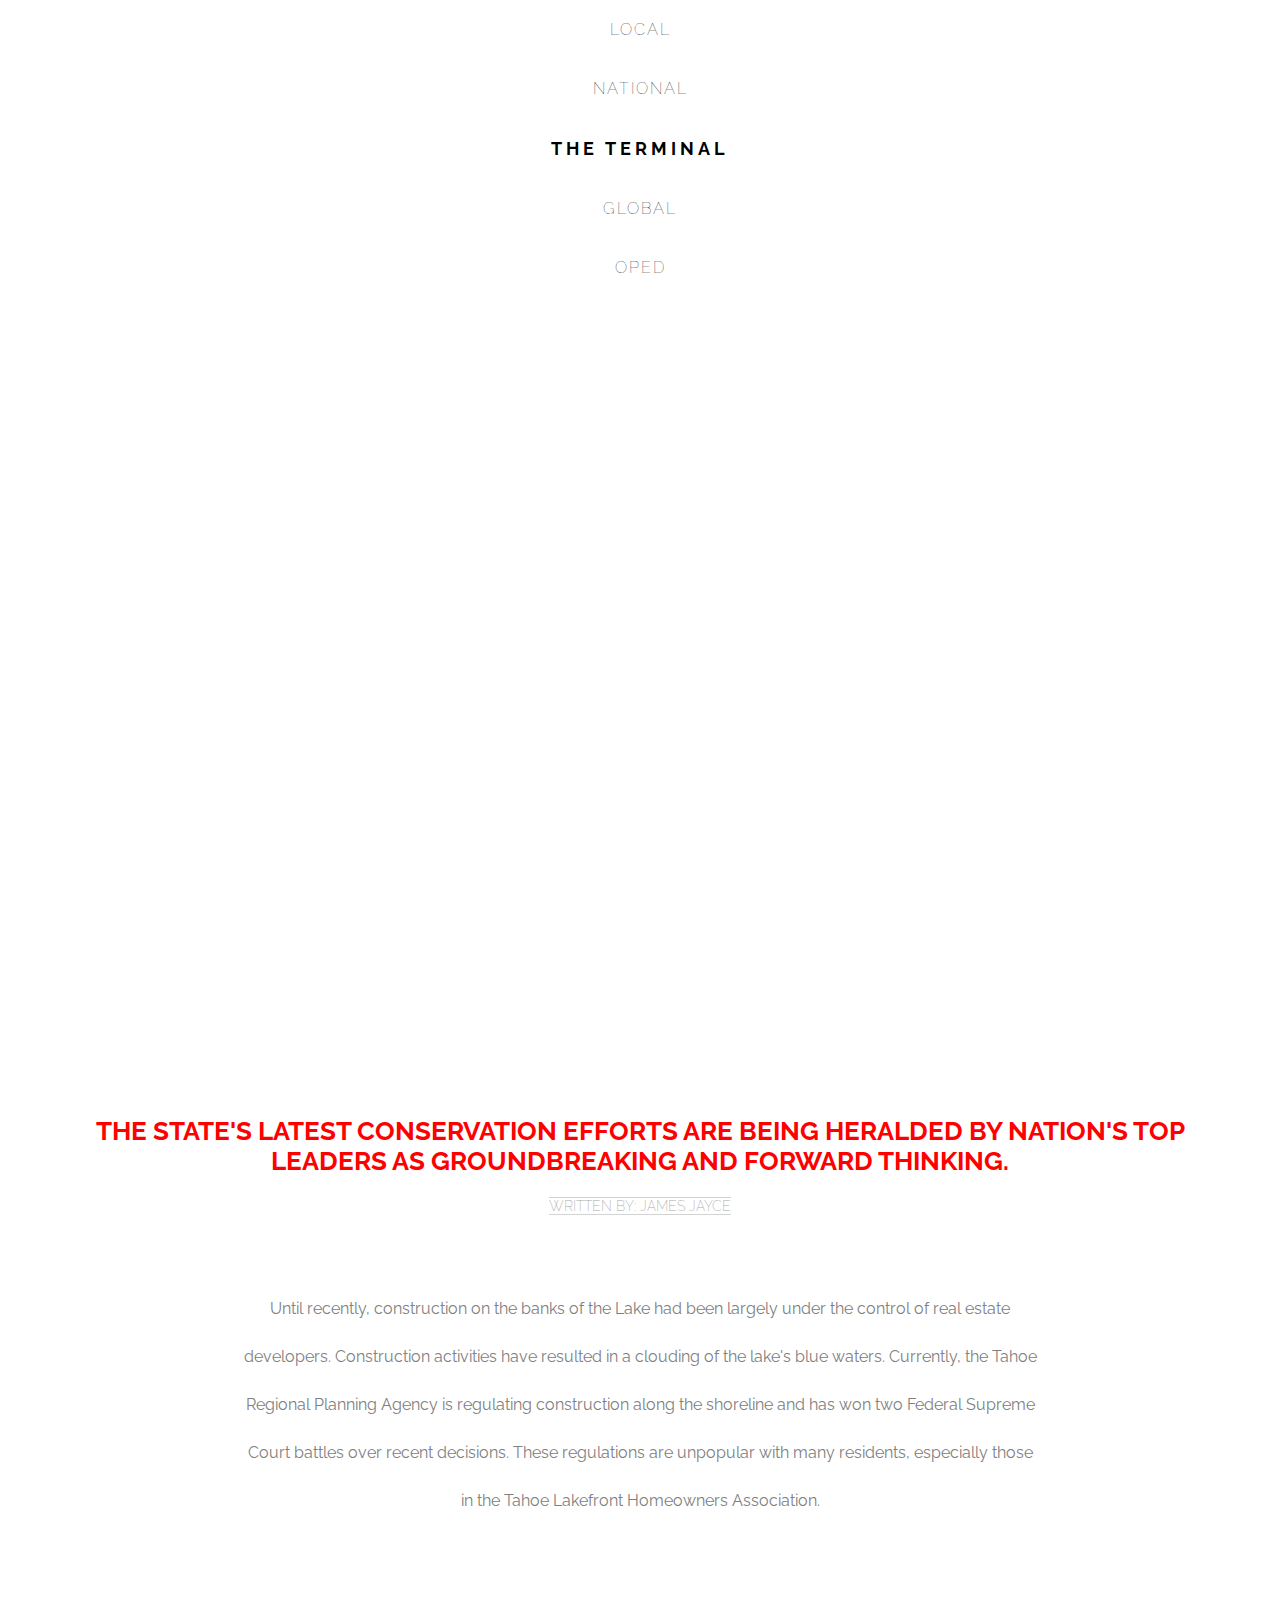
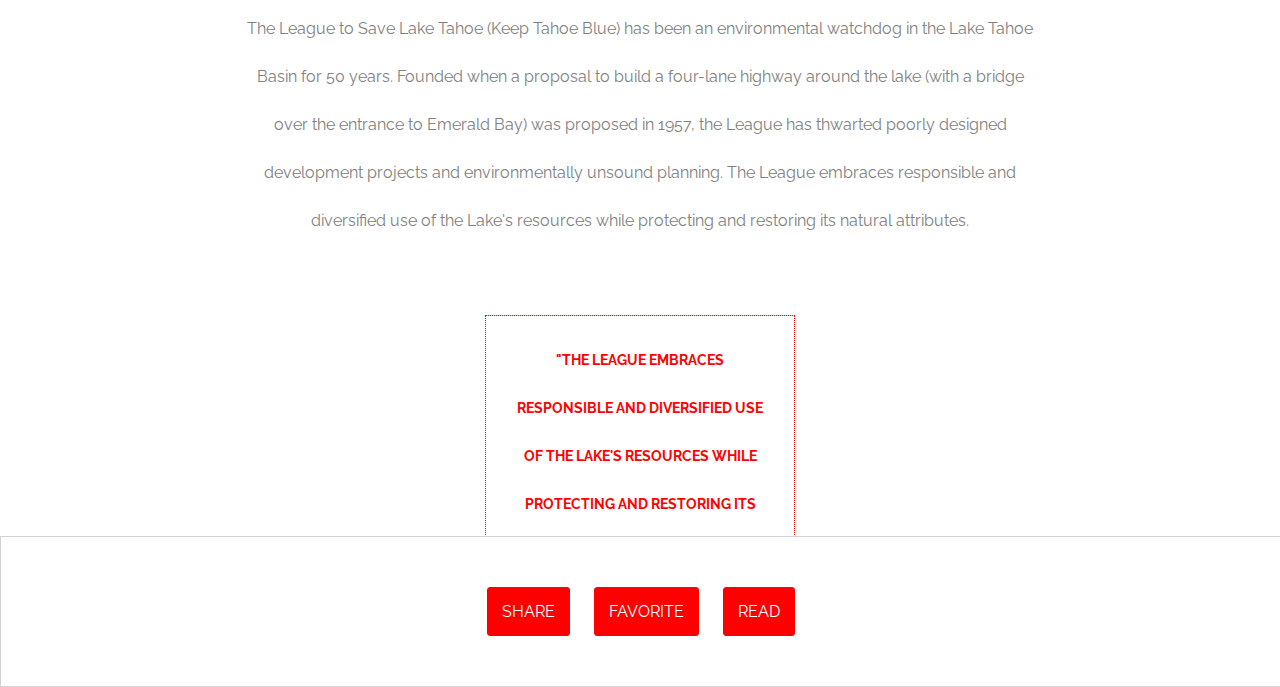
<file: 2.1 The Box Model/index.html>
<!DOCTYPE html>
<html>
<head>
  <title>The Terminal - Your Source for Fact-Based News</title>
  <link href="https://fonts.googleapis.com/css?family=Amatic+SC|Raleway:100,200,600,700" rel="stylesheet">
  <link rel="stylesheet" type="text/css" href="style.css">
</head>
<body>

  <nav class="navigation">
    <ul>
      <li>LOCAL</li>
      <li>NATIONAL</li>
      <li class="logo">THE TERMINAL</li>
      <li>GLOBAL</li>
      <li>OPED</li>
      <li class="donate">DONATE</li>
    </ul>
  </nav>

  <div id="banner">
    <div class="content">
      <h1>Conservation Efforts at Lake Tahoe Being Praised by Nation's Leaders</h1>
    </div>
  </div>

  <div id="main" class="content">
    <h3>THE STATE'S LATEST CONSERVATION EFFORTS ARE BEING HERALDED BY NATION'S TOP LEADERS AS GROUNDBREAKING AND FORWARD THINKING.</h3>
    <span class="byline">WRITTEN BY: JAMES JAYCE</span>
    <p>Until recently, construction on the banks of the Lake had been largely under the control of real estate developers. Construction activities have resulted in a clouding of the lake's blue waters. Currently, the Tahoe Regional Planning Agency is regulating construction along the shoreline and has won two Federal Supreme Court battles over recent decisions. These regulations are unpopular with many residents, especially those in the Tahoe Lakefront Homeowners Association.</p>

    <p>The League to Save Lake Tahoe (Keep Tahoe Blue) has been an environmental watchdog in the Lake Tahoe Basin for 50 years. Founded when a proposal to build a four-lane highway around the lake (with a bridge over the entrance to Emerald Bay) was proposed in 1957, the League has thwarted poorly designed development projects and environmentally unsound planning. The League embraces responsible and diversified use of the Lake's resources while protecting and restoring its natural attributes.</p>

    <div class="pull-quote">
      <h2>"THE LEAGUE EMBRACES RESPONSIBLE AND DIVERSIFIED USE OF THE LAKE'S RESOURCES WHILE PROTECTING AND RESTORING ITS NATURAL ATTRIBUTES"</h2>
    </div>

    <p>Since 1980, the Lake Tahoe Interagency Monitoring Program (LTIMP) has been measuring stream discharge and concentrations of nutrients and sediment in up to 10 tributary streams in the Lake Tahoe Basin, California-Nevada. The objectives of the LTIMP are to acquire and disseminate the water quality information necessary to support science-based environmental planning and decision making in the basin. The LTIMP is a cooperative program with support from 12 federal and state agencies with interests in the Tahoe Basin. This data set, together with more recently acquired data on urban runoff water quality, is being used by the Lahontan Regional Water Quality Control Board to develop a program (mandated by the Clean Water Act) to limit the flux of nutrients and fine sediment to the Lake.</p>

    <p>UC Davis remains a primary steward of the lake. The UC Davis Tahoe Environmental Research Center is dedicated to research, education and public outreach, and to providing objective scientific information for restoration and sustainable use of the Lake Tahoe Basin. Each year, it produces a well-publicized "State of the Lake" assessment report.</p>
  </div>

  <div class="share">
    <a href="#">SHARE</a>
    <a href="#">FAVORITE</a>
    <a href="#">READ</a>
  </div>

</body>
</html>
</file>
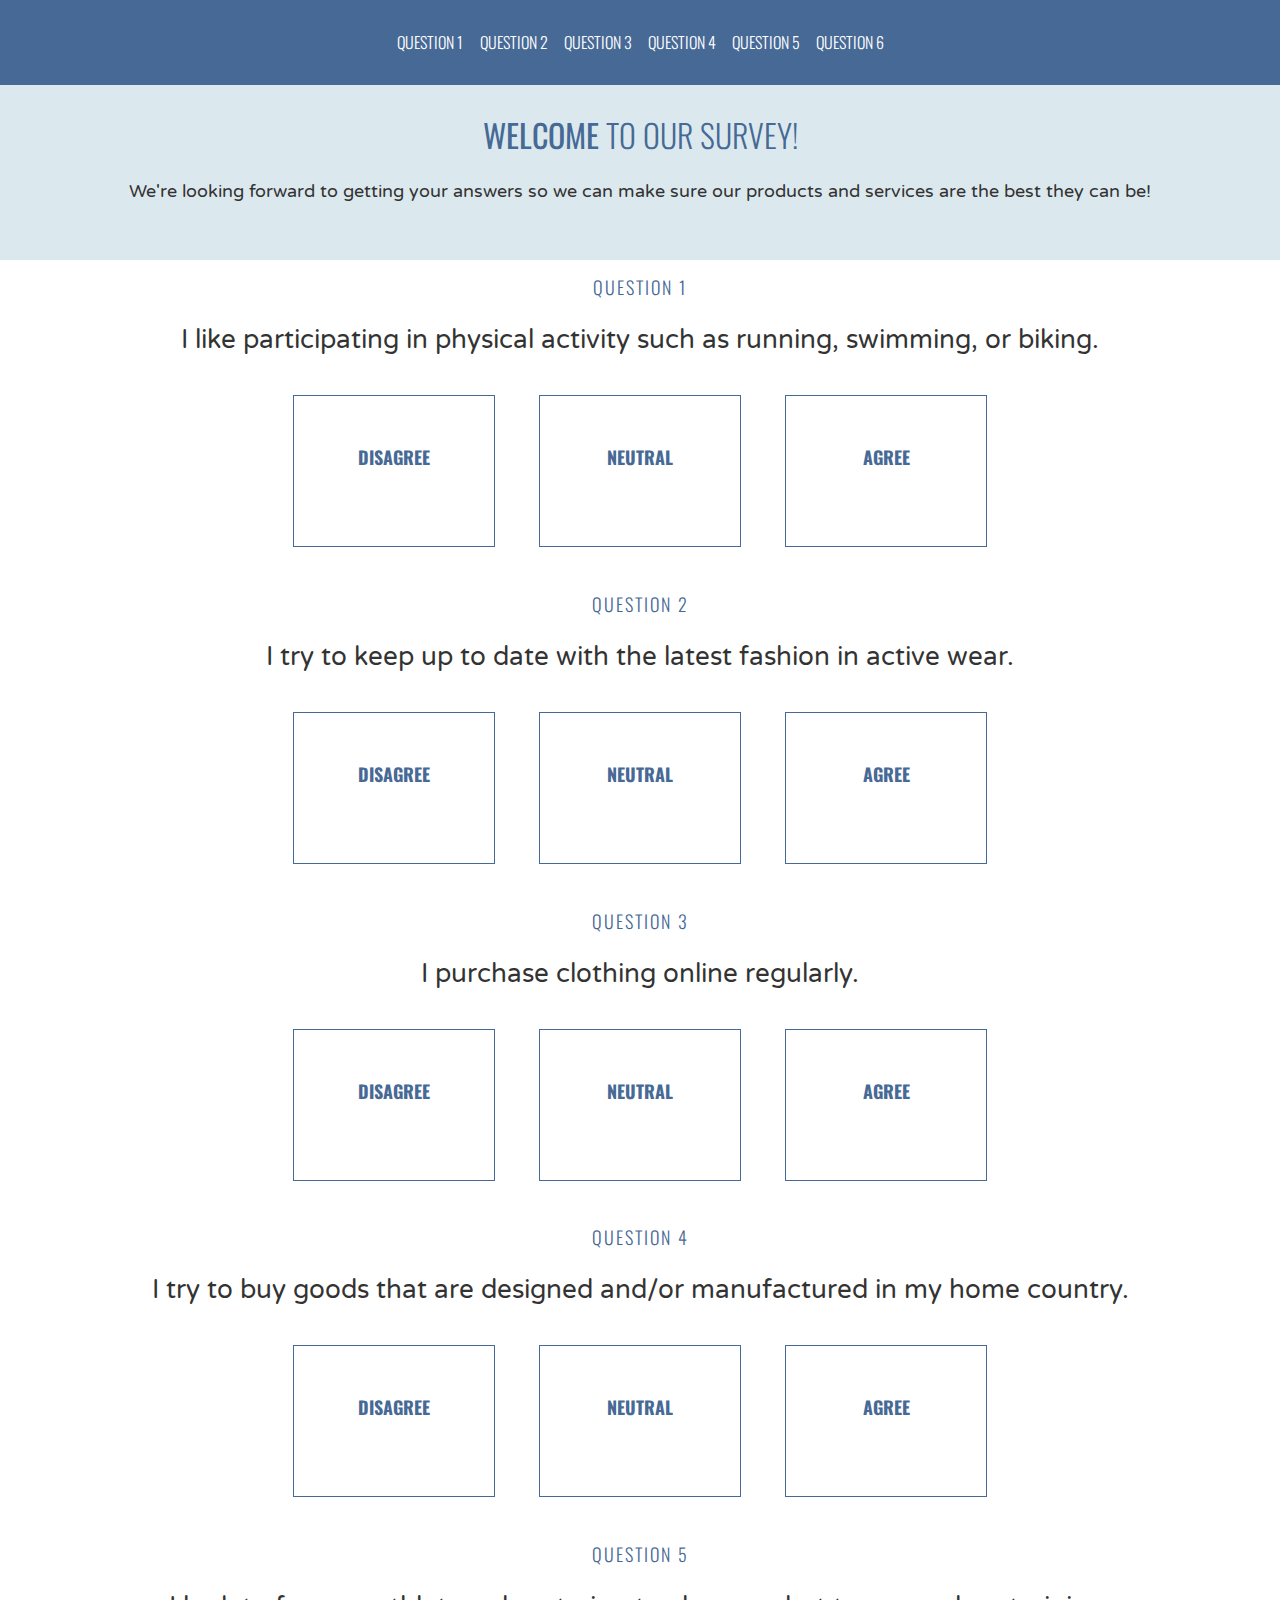
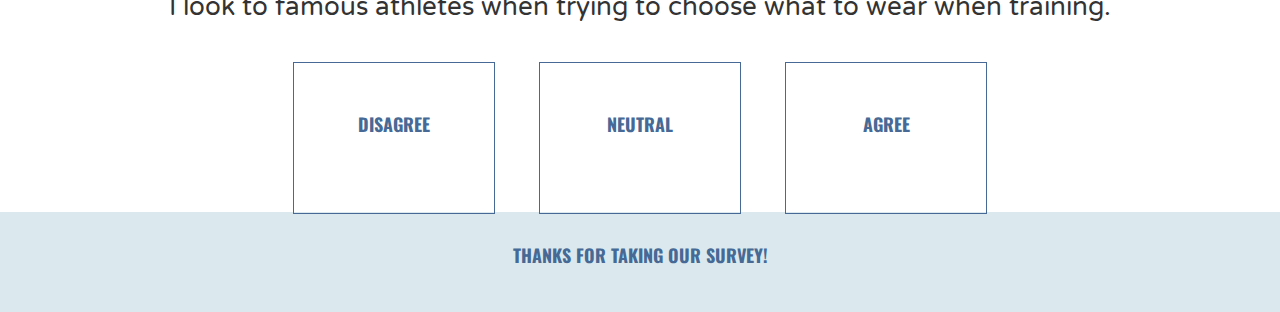
<file: 3. CSS Display and Positioning/index.html>
<!DOCTYPE html>
<html>
<head>
  <title>Please Participate in Our Survey!</title>
  <link href="https://fonts.googleapis.com/css?family=Oswald:300,700|Varela+Round" rel="stylesheet">
  <link rel="stylesheet" type="text/css" href="style.css">
</head>
<body>

  <header>
    <ul>
      <li>Question 1</li>
      <li>Question 2</li>
      <li>Question 3</li>
      <li>Question 4</li>
      <li>Question 5</li>
      <li>Question 6</li>
    </ul>
  </header>

  <div class="welcome">
    <h1><strong>Welcome</strong> to our survey!</h1>
    <p>We're looking forward to getting your answers so we can make sure our products and services are the best they can be!</p>
  </div>

  <div class="question">
    <h4>Question 1</h4>
    <h2>I like participating in physical activity such as running, swimming, or biking.</h2>

    <div class="answer">
      <h3>Disagree</h3>
    </div>

    <div class="answer">
      <h3>Neutral</h3>
    </div>

    <div class="answer">
      <h3>Agree</h3>
    </div>
  </div>

  <div class="question">
    <h4>Question 2</h4>
    <h2>I try to keep up to date with the latest fashion in active wear.</h2>

    <div class="answer">
      <h3>Disagree</h3>
    </div>

    <div class="answer">
      <h3>Neutral</h3>
    </div>

    <div class="answer">
      <h3>Agree</h3>
    </div>
  </div>

  <div class="question">
    <h4>Question 3</h4>
    <h2>I purchase clothing online regularly.</h2>

    <div class="answer">
      <h3>Disagree</h3>
    </div>

    <div class="answer">
      <h3>Neutral</h3>
    </div>

    <div class="answer">
      <h3>Agree</h3>
    </div>
  </div>

  <div class="question">
    <h4>Question 4</h4>
    <h2>I try to buy goods that are designed and/or manufactured in my home country.</h2>

    <div class="answer">
      <h3>Disagree</h3>
    </div>

    <div class="answer">
      <h3>Neutral</h3>
    </div>

    <div class="answer">
      <h3>Agree</h3>
    </div>
  </div>

  <div class="question">
    <h4>Question 5</h4>
    <h2>I look to famous athletes when trying to choose what to wear when training.</h2>

    <div class="answer">
      <h3>Disagree</h3>
    </div>

    <div class="answer">
      <h3>Neutral</h3>
    </div>

    <div class="answer">
      <h3>Agree</h3>
    </div>
  </div>
  <footer>
    <h3>Thanks for taking our survey!</h3>
  </footer>
</body>
</html>
</file>
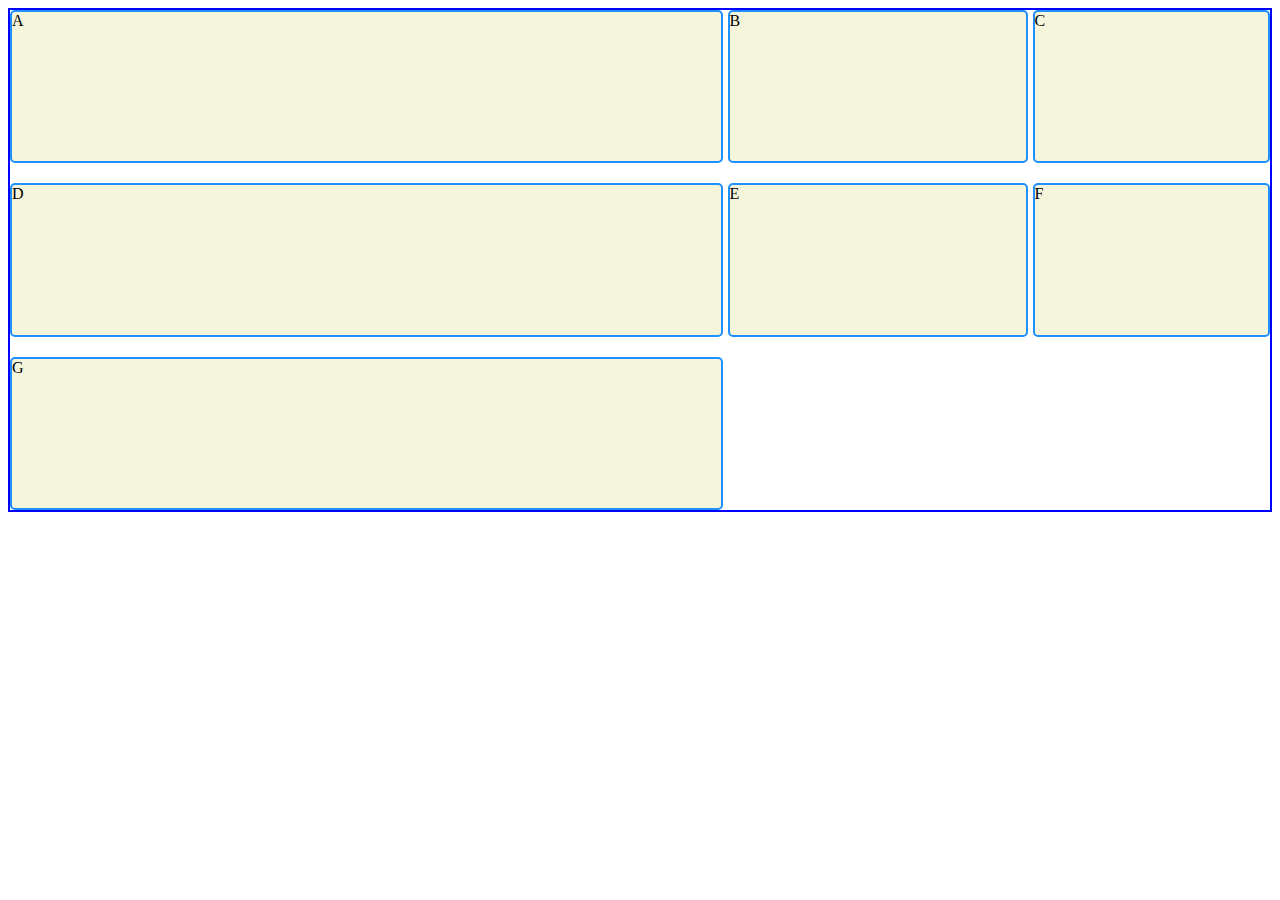
<file: 6. CSS Grid/index.html>
<!DOCTYPE html>
<html>
<head>
  <link rel='stylesheet' type='text/css' href='style.css'></head>

<body>
  <div class="grid">
    <div class="box a">A</div>
    <div class="box b">B</div>
    <div class="box c">C</div>
    <div class="box d">D</div>
    <div class="box e">E</div>
    <div class="box f">F</div>
    <div class="box f">G</div>
  </div>
</body>

</html>
</file>
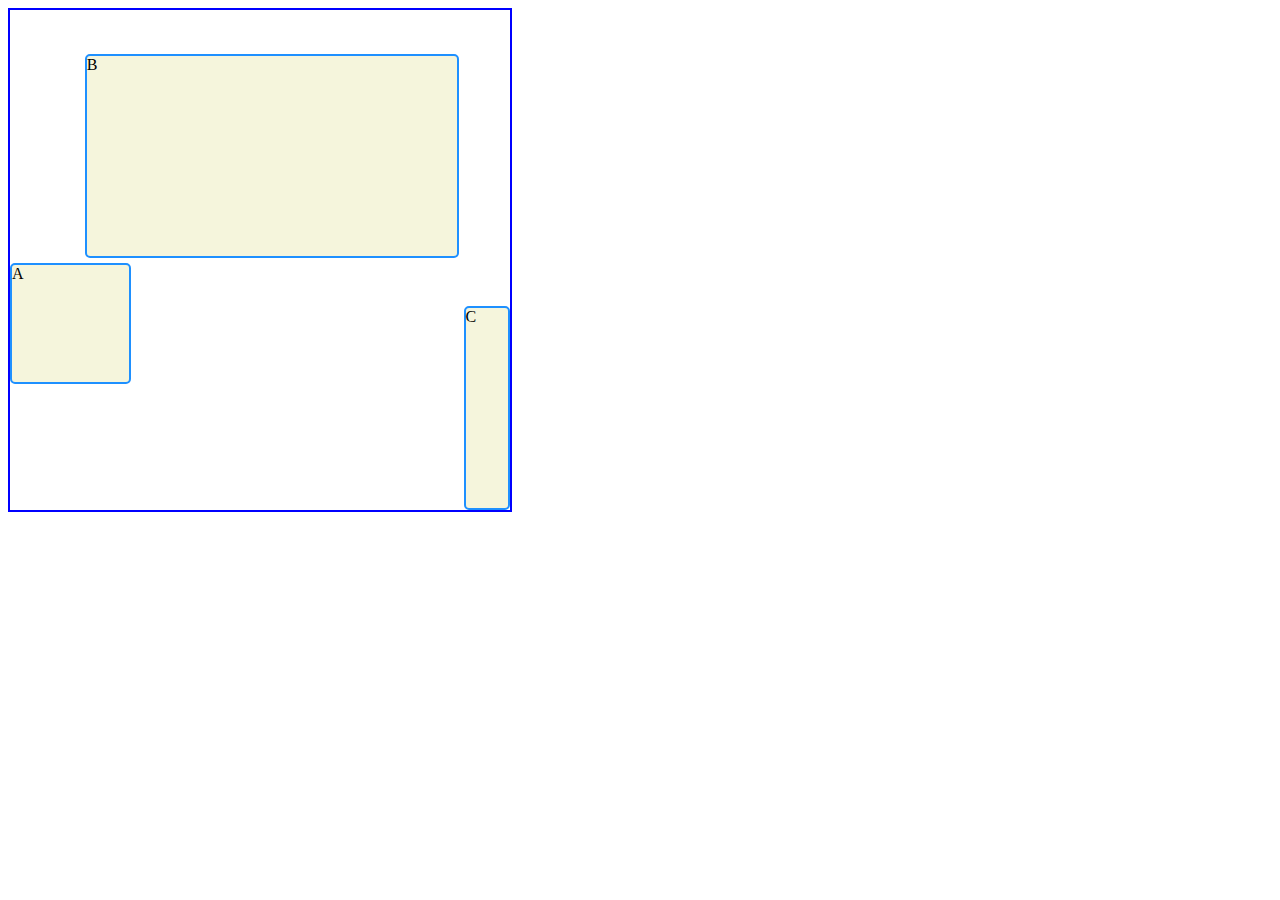
<file: 6. CSS Grid/index2.html>
<!DOCTYPE html>
<html>
<head>
  <link rel='stylesheet' type='text/css' href='style2.css'></head>

<body>
  <div class="grid">
    <div class="box a">A</div>
    <div class="box b">B</div>
    <div class="box c">C</div>
  </div>
</body>

</html>
</file>
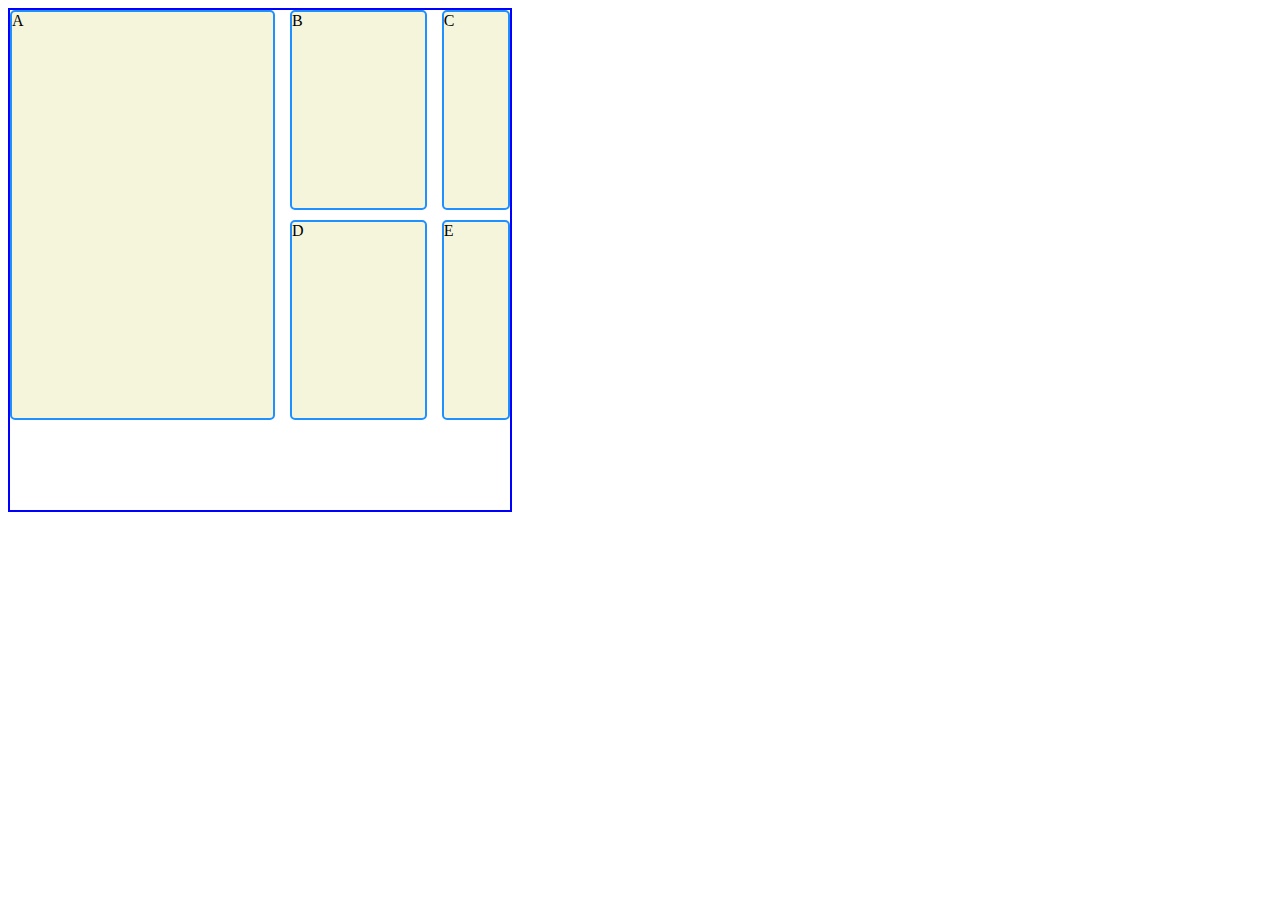
<file: 6. CSS Grid/index3.html>
<!DOCTYPE html>
<html>
<head>
  <link rel='stylesheet' type='text/css' href='style3.css'></head>

<body>
  <div class="grid">
    <div class="box a">A</div>
    <div class="box b">B</div>
    <div class="box c">C</div>
    <div class="box d">D</div>
    <div class="box e">E</div>
  </div>
</body>

</html>
</file>
<file: 2.1 The Box Model/style.css>
* {
  margin: 0;
  padding: 0;
}

body {
  background-color: white;
  font-family: 'Raleway', sans-serif;
}

.navigation ul {
  margin: 0;
  padding: 0;
  text-align: center;
}

.navigation li {
  font-weight: 100;
  letter-spacing: 2px;
  padding: 20px;
}

.navigation  li.logo {
  color: black;
  font-size: 18px;
  font-weight: 700;
  letter-spacing: 4px;
}

#banner {
  background-image: url("https://s3.amazonaws.com/codecademy-content/courses/web-101/unit-6/htmlcss1-img_tahoe.jpeg");
  background-size: cover;
  background-position: bottom center;
  height: 700px;
  width: 100%;
}

#banner .content h1 {
  border: 3px solid white;
  position: relative;
  top: 50px;
  width: 400px;
  margin: 0 auto;
}

#main {
  padding: 40px;
  text-align: center;
  margin: 0 auto;
  overflow: scroll;
  height: 1000px;
}

h1 {
  color: white;
  font-size: 42px;
  font-weight: 600;
  text-align: center;
}

h2 {
  border: 1px dotted red;
  color: red;
  font-size: 14px;
  line-height: 48px;
  padding: 20px 30px;
  margin: 30px 20px;
  text-align: center;
}

h3 {
  color: red;
  font-size: 26px;
  font-weight: 700;
  padding: 20px 10px;
}

p {
  color: grey;
  font-size: 16px;
  line-height: 48px;
  margin-top: 60px;
  padding: 10px 20px;
  min-width: 200px;
  max-width: 800px;
  min-height: 200px;
  max-height: 300px;
  margin: 60px auto;
}

.pull-quote {
  width: 350px;
  margin: 0 auto;
}

.byline {
  border-bottom: 1px solid LightGrey;
  border-top: 1px solid LightGrey;
  color: DarkGrey;
  font-size: 14px;
  font-weight: 200;
}

.share {
  border: 1px solid LightGrey;
  padding: 40px 0px;
  position: relative;
  text-align: center;
  width: 100%;
}

.share a {
  background: red;
  border: 1px solid red;
  border-radius: 3px;
  color: white;
  display: inline-block;
  margin: 10px;
  padding: 14px;
  text-decoration: none;
}

.share a:hover {
  background: white;
  border: 1px solid red;
  color: red;
}

.donate {
  visibility: hidden;
}
</file>
<file: 3. CSS Display and Positioning/style.css>
body {
  background-color: #FFF;
  margin: 0 auto;
}

header {
  background-color: #466995;
  border-bottom: 1px solid #466995;
  position: fixed;
  width: 100%;
  z-index: 10;
}

ul {
  margin: 30px auto;
  padding: 0 20px;
  text-align: center;
}

li {
  color: #FFF;
  font-family: 'Oswald', sans-serif;
  font-size: 16px;
  font-weight: 300;
  text-transform: uppercase;
  display: inline-block;
  width: 80px;
}

li:hover {
  color: #DBE9EE;
}

h1 {
  color: #466995;
  font-family: 'Oswald', sans-serif;
  font-size: 32px;
  font-weight: 300;
  text-transform: uppercase;
}

h2 {
  color: #333;
  font-family: 'Varela Round', sans-serif;
  font-size: 26px;
  font-weight: 100;
  margin: 0 auto 20px auto;
}

h3 {
  color: #466995;
  font-family: 'Oswald', sans-serif;
  font-size: 18px;
  text-align: center;
  font-weight: 700;
  text-transform: uppercase;
  padding: 30px;
}

h4 {
  color: #466995;
  font-family: 'Oswald', sans-serif;
  font-size: 18px;
  font-weight: 300;
  letter-spacing: 2px;
  text-align: center;
  text-transform: uppercase
}

p {
  color: #333;
  font-family: 'Varela Round', sans-serif;
  font-size: 18px;
}

footer {
  background-color: #DBE9EE;
  text-align: center;
  height: 100px;
}

.welcome {
  background-color: #DBE9EE;
  box-sizing: border-box;
  padding: 40px;
  text-align: center;
  width: 100%;
  position: relative;
  top: 50px;
}

.question {
  text-align: center;
  position: relative;
  /*clear: left;*/
  top: 40px;
}

/* deleted */
/*div.answer {
  float: left;
}*/

.answer {
  border: 1px solid #466995;
  margin: 20px;
  display: inline-block;
  height: 150px;
  width: 200px;
}

.answer:hover {
  background: #C0D6DF;
  color: #FFF;
}
</file>
<file: 6. CSS Grid/style.css>
.grid {
  border: 2px blue solid;
  /*width varies*/
  height: 500px;
  display: grid;
  grid-template: repeat(3, 1fr) / 3fr minmax(50px, 300px) 1fr;
  /*grid-row-gap: 20px;
  grid-column-gap: 5px;*/
  grid-gap: 20px 5px;
}

.box {
  background-color: beige;
  color: black;
  border-radius: 5px;
  border: 2px dodgerblue solid;
}

/*.grid {
  border: 2px blue solid;
  width: 400px;
  height: 500px;
  display: grid;
  /*grid-template-columns: 100px 50% 200px;
  grid-template-rows: 40% 50% 50px;*/
  /*grid-template: 40% 50% 50px / 100px 50% 200px ;*/
  /*grid-template: 40% 50% 50px / 3fr 50% 1fr ;*/
  /*grid-template: 1fr 1fr 1fr / 3fr 50% 1fr;*/
  grid-template: repeat(3, 1fr) / 3fr 50% 1fr;
}*/
</file>
<file: 6. CSS Grid/style2.css>
.grid {
  display: grid;
  border: 2px blue solid;
  height: 500px;
  width: 500px;
  grid-template: repeat(4, 1fr 2fr) / repeat(4, 3fr 2fr);
  grid-gap: 5px;
}

.a {
  /*grid-row-start: 5;
  grid-row-end: 7;*/
  grid-row: 5 / 7;
  grid-column: 1 / 3;
}

.b {
  grid-column: 2 / span 6;
  grid-row: 2 / span 3;
}

.c {
  grid-area: 6 / 8 / span 3 / span 1; 
}

.box {
  background-color: beige;
  color: black;
  border-radius: 5px;
  border: 2px dodgerblue solid;
}
</file>
<file: 6. CSS Grid/style3.css>
.grid {
  border: 2px blue solid;
  height: 500px;
  width: 500px;
  grid-template: 200px 200px / 25% 25% 2fr 1fr ;
  grid-gap: 10px 15px;
}

.box {
  background-color: beige;
  color: black;
  border-radius: 5px;
  border: 2px dodgerblue solid;
}

.a {
  grid-area: 1 / 1 / 3 / span 2;
}

div {
  display: grid;
}
</file>
